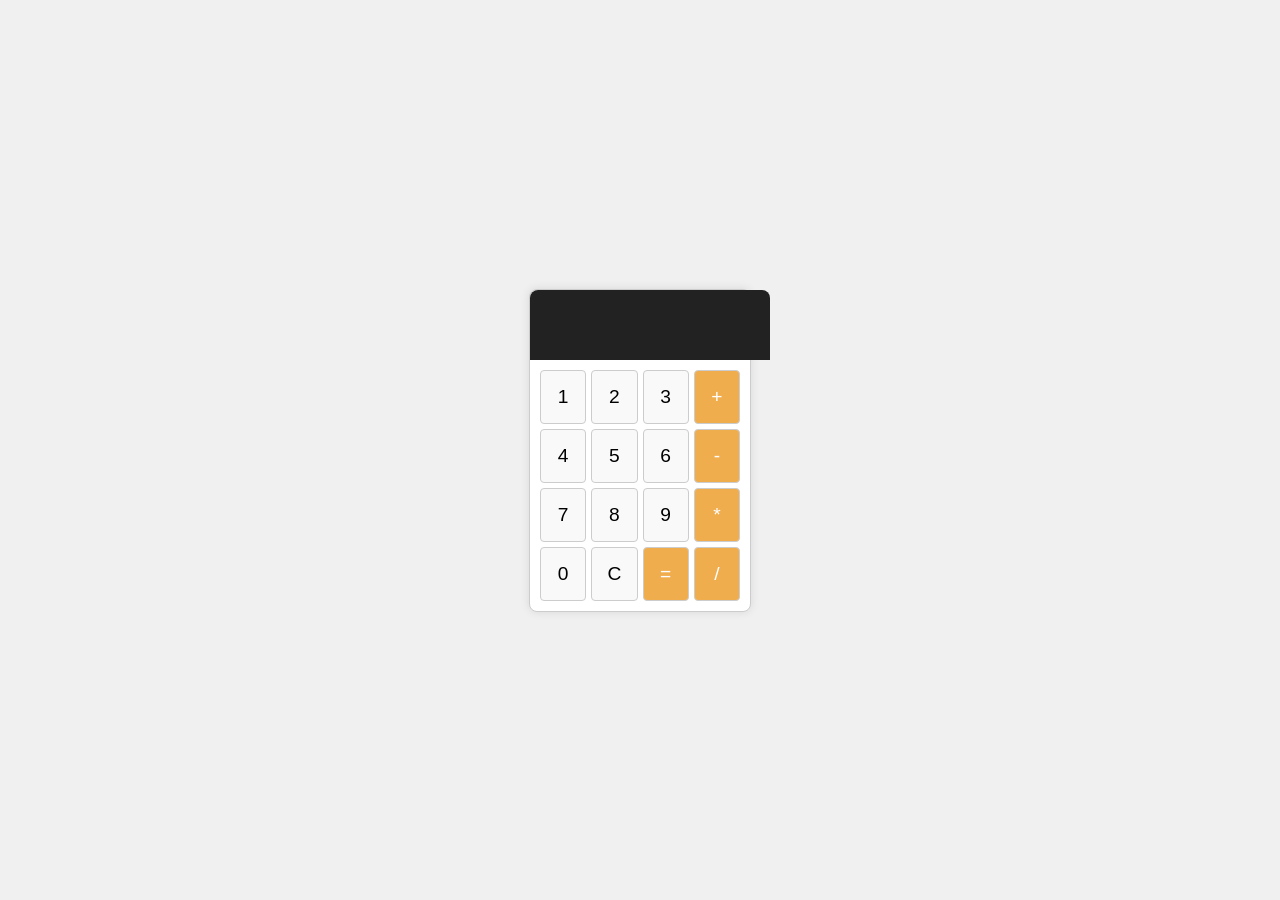
<file: პრექტი2/index.html>
<!DOCTYPE html>
<html lang="en">
<head>
    <meta charset="UTF-8">
    <meta name="viewport" content="width=device-width, initial-scale=1.0">
    <title>Calculator</title>
    <link rel="stylesheet" href="style.css">
</head>
<body>
    <div class="main">
        <input type="text" class="calculator_screen" id="screen" disabled>
        <div class="calculator_buttons">
            <button class="btn" onclick="appendNumber(1)">1</button>
            <button class="btn" onclick="appendNumber(2)">2</button>
            <button class="btn" onclick="appendNumber(3)">3</button>
            <button class="btn operator" onclick="setOperation('+')">+</button>
            <button class="btn" onclick="appendNumber(4)">4</button>
            <button class="btn" onclick="appendNumber(5)">5</button>
            <button class="btn" onclick="appendNumber(6)">6</button>
            <button class="btn operator" onclick="setOperation('-')">-</button>
            <button class="btn" onclick="appendNumber(7)">7</button>
            <button class="btn" onclick="appendNumber(8)">8</button>
            <button class="btn" onclick="appendNumber(9)">9</button>
            <button class="btn operator" onclick="setOperation('*')">*</button>
            <button class="btn" onclick="appendNumber(0)">0</button>
            <button class="btn" onclick="clearScreen()">C</button>
            <button class="btn operator" onclick="calculate()">=</button>
            <button class="btn operator" onclick="setOperation('/')">/</button>
        </div>
    </div>
    <script src="index.js"></script>
</body>
</html>
</file>
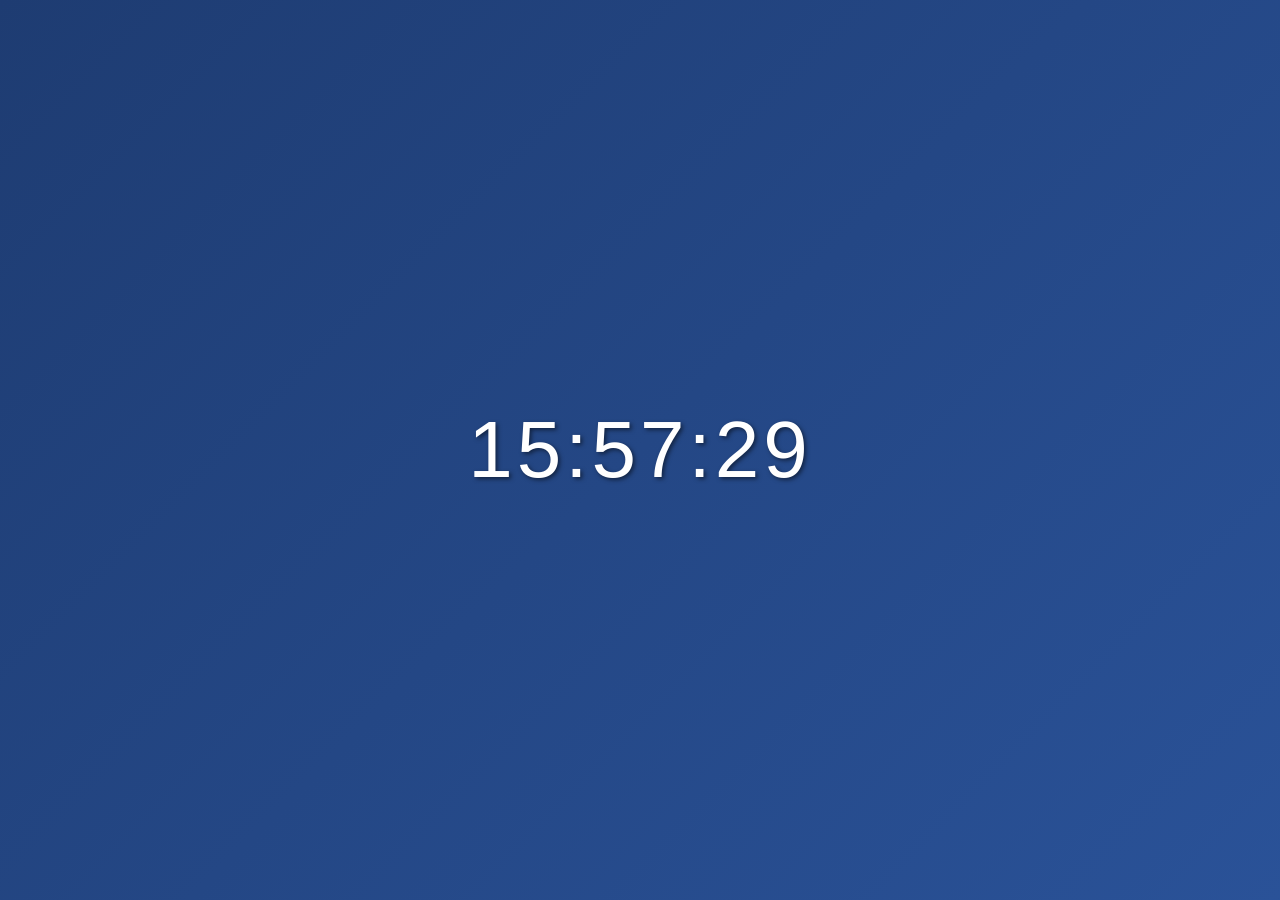
<file: პროექტი 7/index.html>
<!DOCTYPE html>
<html lang="en">
<head>
    <meta charset="UTF-8">
    <meta name="viewport" content="width=device-width, initial-scale=1.0">
    <title>Cool Clock</title>
    <link rel="stylesheet" href="style.css">
</head>
<body>
    <div id="clock">
        <span id="hours"></span>:<span id="minutes"></span>:<span id="seconds"></span>
    </div>
    <script src="script.js"></script>
</body>
</html>
</file>
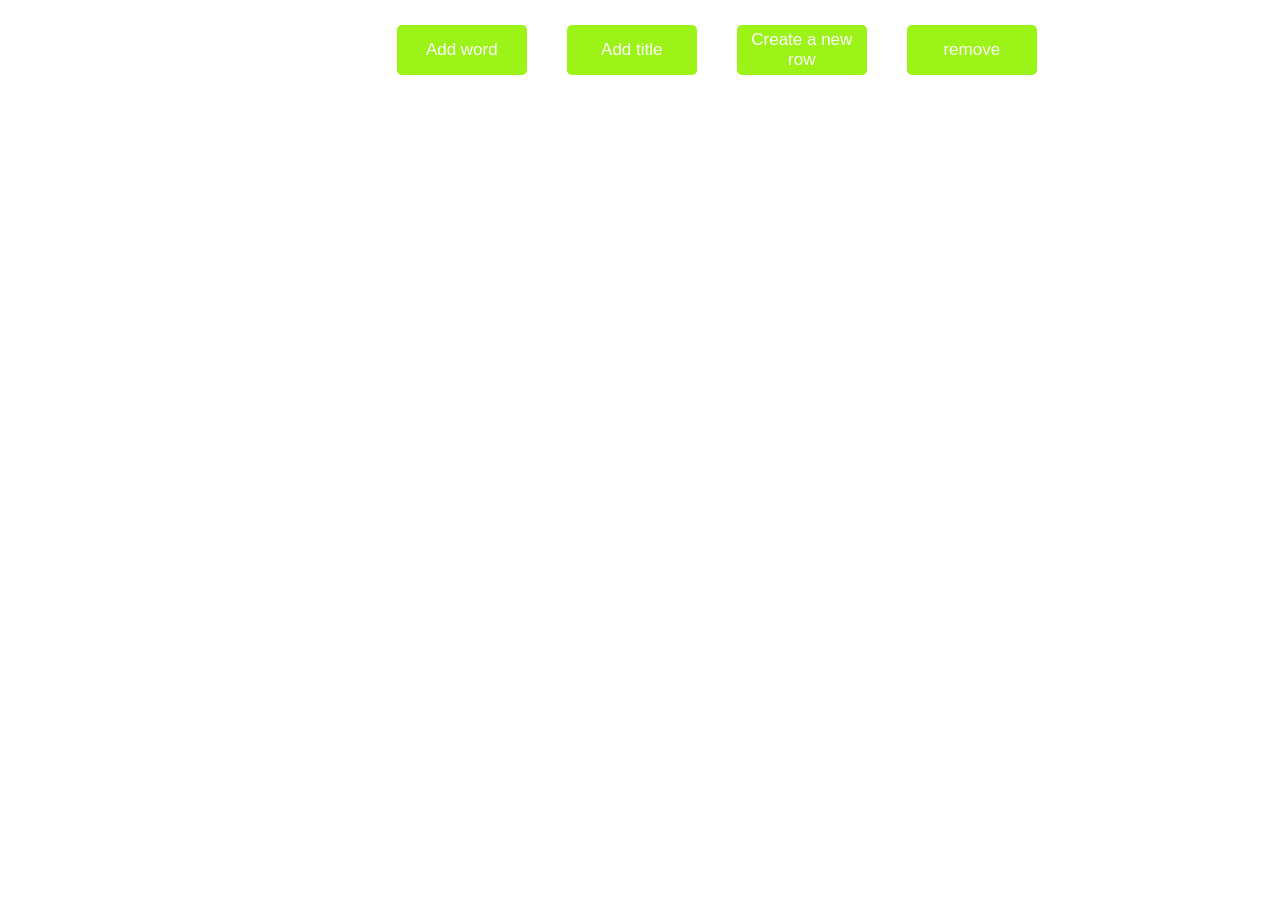
<file: პროექტი54/index.html>
<!DOCTYPE html>
<html lang="en">
<head>
    <meta charset="UTF-8">
    <meta name="viewport" content="width=device-width, initial-scale=1.0">
    <link rel="stylesheet" href="style.css">
    <title>samso`s list</title>
</head>
<body>

    <main>
        <div id="main">
            <table id="table">
                
            </table>
        </div>
        <div id="btns">
            <button id="add_word">Add word</button>
            <button id="add_title">Add title</button>
            <button id="add_row">Create a new row</button>
            <button id="remove">remove</button>
    </main>
    <script src="/პროექტი54/script.js" defer></script>
</body>
</html>
</file>
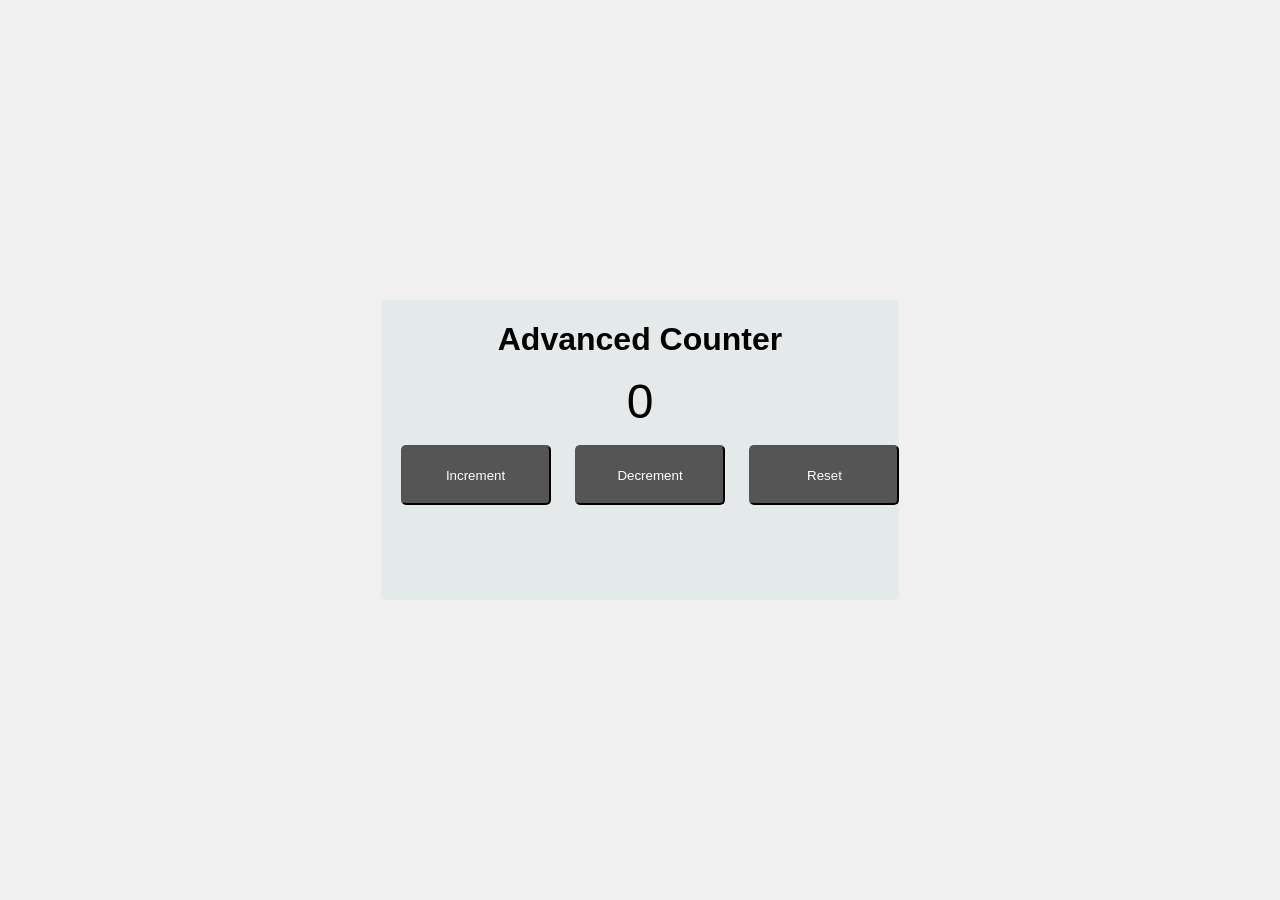
<file: პროექტი6/index.html>
<!DOCTYPE html>
<html lang="en">
<head>
    <meta charset="UTF-8">
    <meta name="viewport" content="width=device-width, initial-scale=1.0">
    <title>Advanced Counter</title>
    <link rel="stylesheet" href="style.css">
</head>
<body>
    <div class="container">
        <h1>Advanced Counter</h1>
        <div class="counter" id="counter">0</div>
        <div class="buttons">
            <button onclick="incrementCounter()">Increment</button>
            <button onclick="decrementCounter()">Decrement</button>
            <button onclick="resetCounter()">Reset</button>
        </div>
    </div>
    <script src="script.js"></script>
</body>
</html>
</file>
<file: პრექტი2/style.css>
body {
    display: flex;
    justify-content: center;
    align-items: center;
    height: 100vh;
    background-color: #f0f0f0;
    margin: 0;
    font-family: Arial, sans-serif;
}

.main {
    border: 1px solid #ccc;
    border-radius: 8px;
    box-shadow: 0 0 10px rgba(0, 0, 0, 0.1);
    background-color: #fff;
    width: 220px;
}

.calculator_screen {
    width: 100%;
    height: 50px;
    background-color: #222;
    color: #fff;
    text-align: right;
    padding: 10px;
    font-size: 1.5em;
    border: none;
    border-top-left-radius: 8px;
    border-top-right-radius: 8px;
}

.calculator_buttons {
    display: grid;
    grid-template-columns: repeat(4, 1fr);
    gap: 5px;
    padding: 10px;
}

.btn {
    background-color: #f9f9f9;
    border: 1px solid #ccc;
    border-radius: 4px;
    font-size: 1.2em;
    padding: 15px;
    cursor: pointer;
    text-align: center;
}

.btn.operator {
    background-color: #f0ad4e;
    color: #fff;
}

.btn:hover {
    background-color: #e9e9e9;
}

.btn.operator:hover {
    background-color: #ec971f;
}
</file>
<file: პროექტი 7/style.css>
body {
    display: flex;
    justify-content: center;
    align-items: center;
    height: 100vh;
    margin: 0;
    background: linear-gradient(135deg, #1e3c72 0%, #2a5298 100%);
    font-family: 'Arial', sans-serif;
    color: white;
}

#clock {
    font-size: 5em;
    letter-spacing: 0.05em;
    text-shadow: 2px 2px 4px rgba(0, 0, 0, 0.5);
}

#clock span {
    transition: all 0.5s ease;
}

#clock span:hover {
    color: #ff4081;
    transform: scale(1.2);
}
</file>
<file: პროექტი54/style.css>
body {
    font-family: Roboto, sans-serif;
    margin: 0;
    padding: 0;
    max-width: 100vw;
    overflow-x: hidden;
}

table{
    width: 100%;
    border-collapse: collapse;
    text-align: center;
    margin-bottom: 25px;
}

table th, table td {
    padding: 20px;
    border: 1px solid #ddd;
}



table th {
    background-color: #f4f4f4;
    font-weight: bold;
}



#btns{
    display: flex;
    gap: 40px;
}
button{
    position: relative;
    left: 31%;
    width: 130px;
    height: 50px;
    border: none;
    background-color: rgb(155, 243, 24);
    color: white;
    border-radius: 5px;
    transition: 0.5s;
    font-size: 17px;
}

button:hover{
    background-color:green ;
}
button:active{
    transition: 0.1s;
    background-color: rgb(1, 67, 1);
}



@media only screen and (max-width: 1024px) {
    table th, table td {
        padding: 15px;
    }

    #btns {
        gap: 30px;
    }

    button {
        width: 150px;
        font-size: 16px;
    }
}

@media only screen and (max-width: 768px) {
    table th, table td {
        padding: 10px;
        font-size: 14px;
    }

    #btns {
        flex-direction: column;
        align-items: center;
        gap: 20px;
    }

    button {
        width: 80%;
        left: 0;
        height: 45px;
        font-size: 15px;
    }
}

@media only screen and (max-width: 480px) {
    table, th, td {
        display: block;
        width: 100%;
    }

    table th, table td {
        padding: 8px;
        font-size: 12px;
    }

    table th {
        text-align: left;
    }

    #btns {
        gap: 15px;
    }

    button {
        width: 100%;
        font-size: 14px;
        height: 40px;
    }
}
</file>
<file: პროექტი6/style.css>
body {
    font-family: Arial, sans-serif;
    display: flex;
    justify-content: center;
    align-items: center;
    height: 100vh;
    background-color: #f0f0f0;
    margin: 0;
    background-image: url(https://images.pexels.com/photos/949587/pexels-photo-949587.jpeg?cs=srgb&dl=abstract-background-blur-949587.jpg&fm=jpg);
}

.container {
    text-align: center;
    border-radius: 5px;
    height: 300px;
    background-color: rgba(95, 158, 160, 0.084);
}

h1 {
    margin-bottom: 1rem;
    color: black;
}

.counter {
    font-size: 3rem;
    color: black;
    margin-bottom: 1rem;
    
}

.buttons {
    margin-top: 1rem;
}

button {
    margin-left: 20px;
    width: 150px;
    height: 60px;
    border-radius: 5px;
    background-color: #555;
    color: white;
    transition: 0.6s;
}

button:hover {
    background-color: transparent;
    border: 1px solid;
    color: black;
    transform: scale(1.03);
}
</file>
